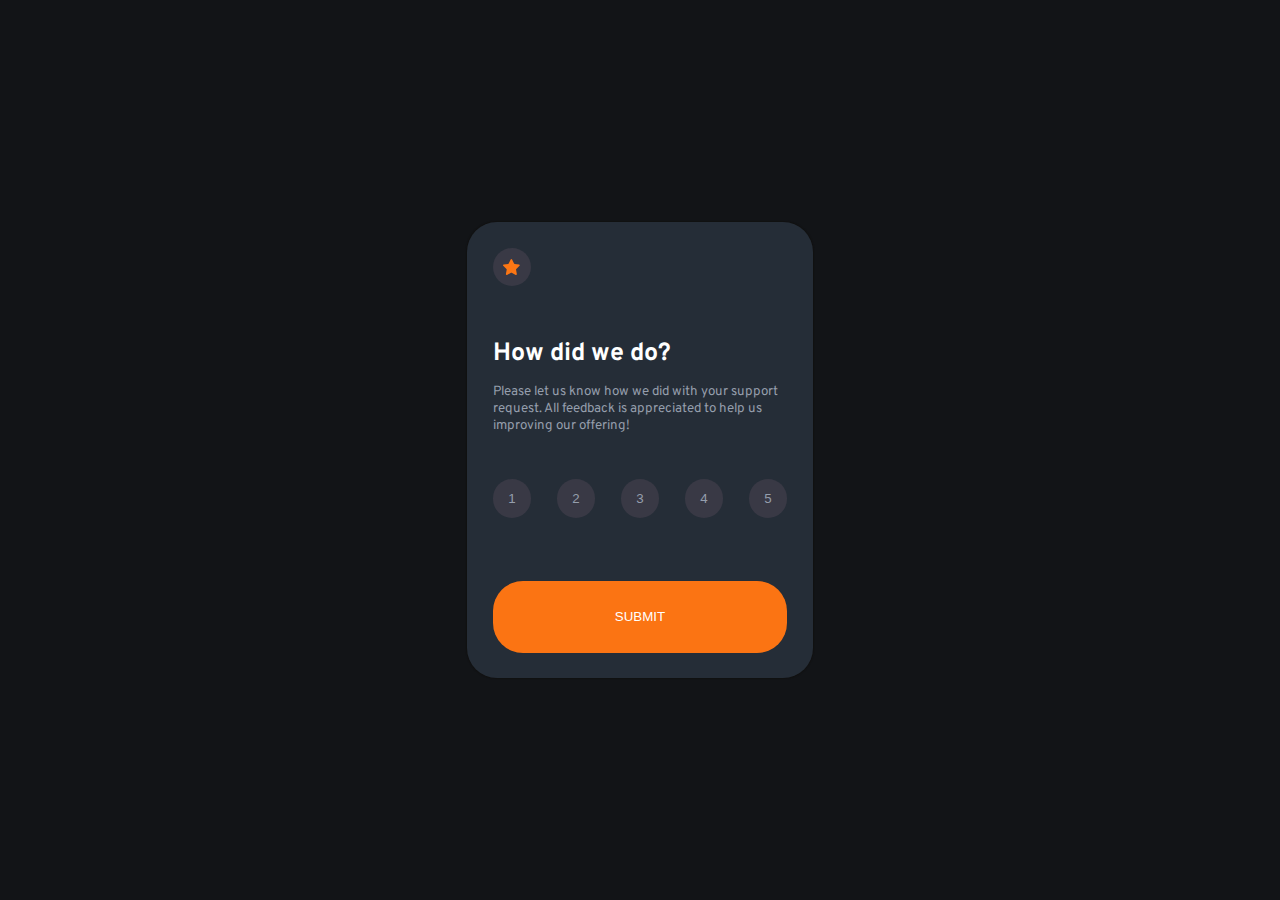
<file: index.html>
<!DOCTYPE html>
<html>
	<head>
		<meta charset="UTF-8">
		<title>Interactive Rating Component</title>
		<link rel="stylesheet" href="style.css">
		<script src="index.js"></script>
	</head>
	<body id="index-page">
		<div class="container">
			<div class="card">
				<div class="card-icon-container"><div class="card-icon-bg"><img src="images/icon-star.svg"></div></div>
				<div class="card-title"><h3>How did we do?</h3></div>
				<div class="card-description"><p>Please let us know how we did with your support request. All feedback is appreciated to help us improving our offering!</p></div>
				<div class="card-score-container">
					<button class="rating-score" id="1">1</button>
					<button class="rating-score" id="2">2</button>
					<button class="rating-score" id="3">3</button>
					<button class="rating-score" id="4">4</button>
					<button class="rating-score" id="5">5</button>
				</div>
				<div class="submit-container"><input class="submit-button" onclick="submit();" type="submit" value="SUBMIT"></div>
			</div>
		</div>
	</body>
</html>
</file>
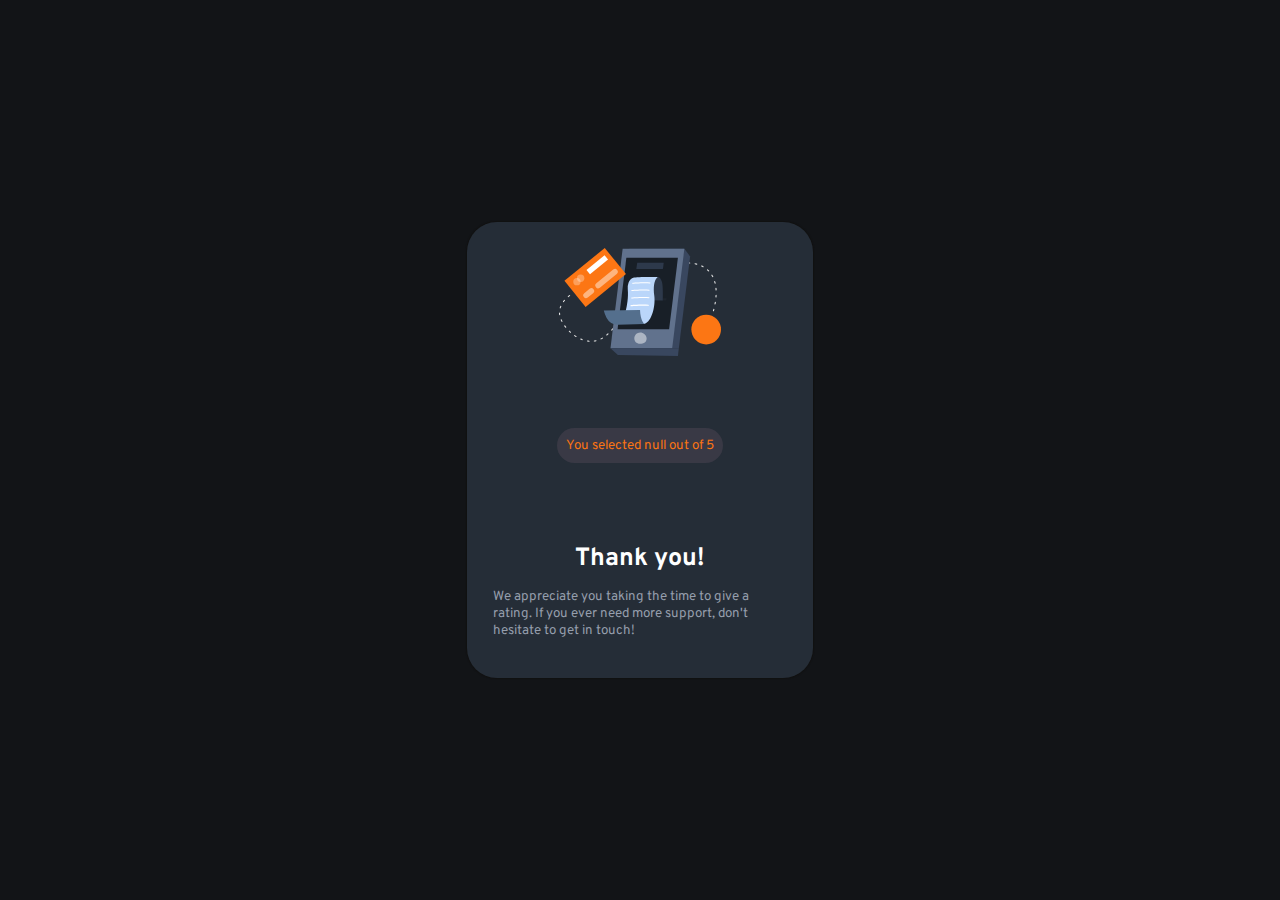
<file: thanks.html>
<!DOCTYPE html>
<html>
	<head>
		<meta charset="UTF-8">
		<title>Thank you!</title>
		<link rel="stylesheet" href="style.css">
		<script src="index.js"></script>
	</head>
	<body id="thanks-page">
		<div class="container">
			<div class="card">
				<div class="card-image"><img src="images/illustration-thank-you.svg"></div>
				<div class="rating-log"><div>You selected <span id="user-rating"></span> out of 5</div></div>
				<div class="card-title"><h3>Thank you!</h3></div>
				<div class="card-description"><p>We appreciate you taking the time to give a rating. If you ever need more support, don't hesitate to get in touch!</p></div>
			</div>
		</div>
	</body>
</html>
</file>
<file: style.css>
@import url('https://fonts.googleapis.com/css2?family=Overpass:wght@400;700&display=swap');

:root {
	--orange: hsl(25, 97%, 53%);
	--white: hsl(0, 0%, 100%);
	--light-grey: hsl(217, 12%, 63%);
	--medium-grey: hsl(216, 12%, 54%);
	--dark-grey: #393945;
	--dark-blue: hsl(213, 19%, 18%);
	--very-dark-blue: hsl(216, 12%, 8%);
}

html, body {
	font-family: 'Overpass', sans-serif;
	margin: 0;
	padding: 0;
	width: 100%;
	height: 100%;
	display: flex;
	font-size: 10pt;
}

.container {
	width: 100%;
	height: 100%;
	background-color: var(--very-dark-blue);
	display: flex;
	justify-content: center;
	align-items: center;
}

.card {
	width: 23%;
	height: 45%;
	padding: 2vmax;
	background-color: var(--dark-blue);
	border-radius: 30px;
	display: flex;
	flex-direction: column;
	box-shadow: 0 0 1px 1px #111;
}

.card-icon-container {
	height: 15%;
}

.card-icon-bg {
	width: 3vmax;
	height: 3vmax;
	background-color: var(--dark-grey);
	border-radius: 50%;
	display: flex;
	justify-content: center;
	align-items: center;
}

.card-title {
	font-size: 16pt;
	color: var(--white);
}

.card-title * {
	margin: 10% 0 0 0;
}

.card-description * {
	text-align: left;
	color: var(--light-grey);
}

.card-score-container {
	display: flex;
	justify-content: space-between;
	align-items: center;
	flex: 1;
}

.rating-score {
	border: none;
	border-radius: 50%;
	width: 3vmax;
	height: 3vmax;
	background-color: var(--dark-grey);
	color: var(--light-grey);
}

.rating-score:hover {
	background-color: var(--orange) !important;
	color: var(--white) !important;
	cursor: pointer !important;
}

.submit-container {
	flex: 1;
	display: flex;
	justify-content: center;
	align-items: flex-end;
}

.submit-button {
	background-color: var(--orange);
	color: var(--white);
	border: none;
	border-radius: 30px;
	width: 100%;
	height: 70%;
}

.submit-button:hover {
	background-color: var(--white);
	color: var(--orange);
	cursor: pointer;
}

#thanks-page .card {
	align-items: center;
}

#thanks-page .rating-log {
	width: 100%;
	display: flex;
	justify-content: center;
	align-items: center;
	flex: 1;
}

#thanks-page .rating-log div {
	padding: 1vmin;
	background-color: var(--dark-grey);
	color: var(--orange);
	border-radius: 30px;
}
</file>
